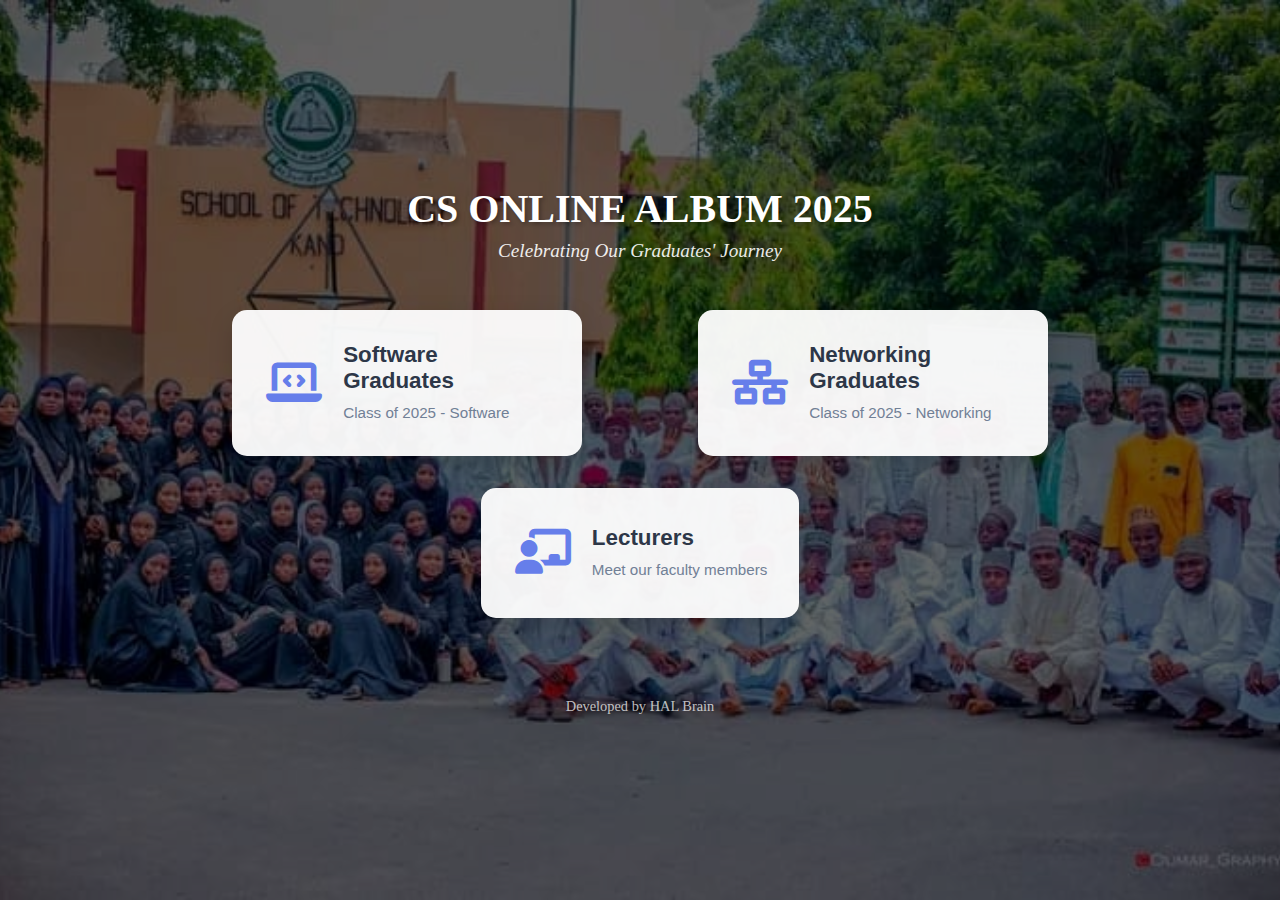
<file: home.html>
<!DOCTYPE html>
<html lang="en">
<head>
  <meta charset="UTF-8">
  <meta name="viewport" content="width=device-width, initial-scale=1.0">
  <title>Home - CS Online Album 2025</title>
  <link rel="stylesheet" href="home-style.css">
  <!-- Font Awesome for icons -->
  <link rel="stylesheet" href="https://cdnjs.cloudflare.com/ajax/libs/font-awesome/6.4.0/css/all.min.css">
</head>
<body>
  <div class="container">
    <header>
      <h1>CS ONLINE ALBUM 2025</h1>
      <p class="subtitle">Celebrating Our Graduates' Journey</p>
    </header>

    <main>
      <div class="buttons-container">
        <!-- Software Graduates -->
        <button class="grad-button" onclick="navigateTo('software.html')">
          <div class="button-icon">
            <i class="fas fa-laptop-code"></i>
          </div>
          <div class="button-text">
            <h3>Software Graduates</h3>
            <p>Class of 2025 - Software</p>
          </div>
        </button>

        <!-- Networking Graduates -->
        <button class="grad-button" onclick="navigateTo('networking.html')">
          <div class="button-icon">
            <i class="fas fa-network-wired"></i>
          </div>
          <div class="button-text">
            <h3>Networking Graduates</h3>
            <p>Class of 2025 - Networking</p>
          </div>
        </button>

        <!-- Lectures -->
        <button class="grad-button" onclick="navigateTo('lectures.html')">
          <div class="button-icon">
            <i class="fas fa-chalkboard-teacher"></i>
          </div>
          <div class="button-text">
            <h3>Lecturers</h3>
            <p>Meet our faculty members</p>
          </div>
        </button>
      </div>
    </main>

    <footer>
      <p>Developed by HAL Brain</p>
    </footer>
  </div>

  <script>
    function navigateTo(page) {
      window.location.href = page;
    }
  </script>
</body>

</html>
</file>
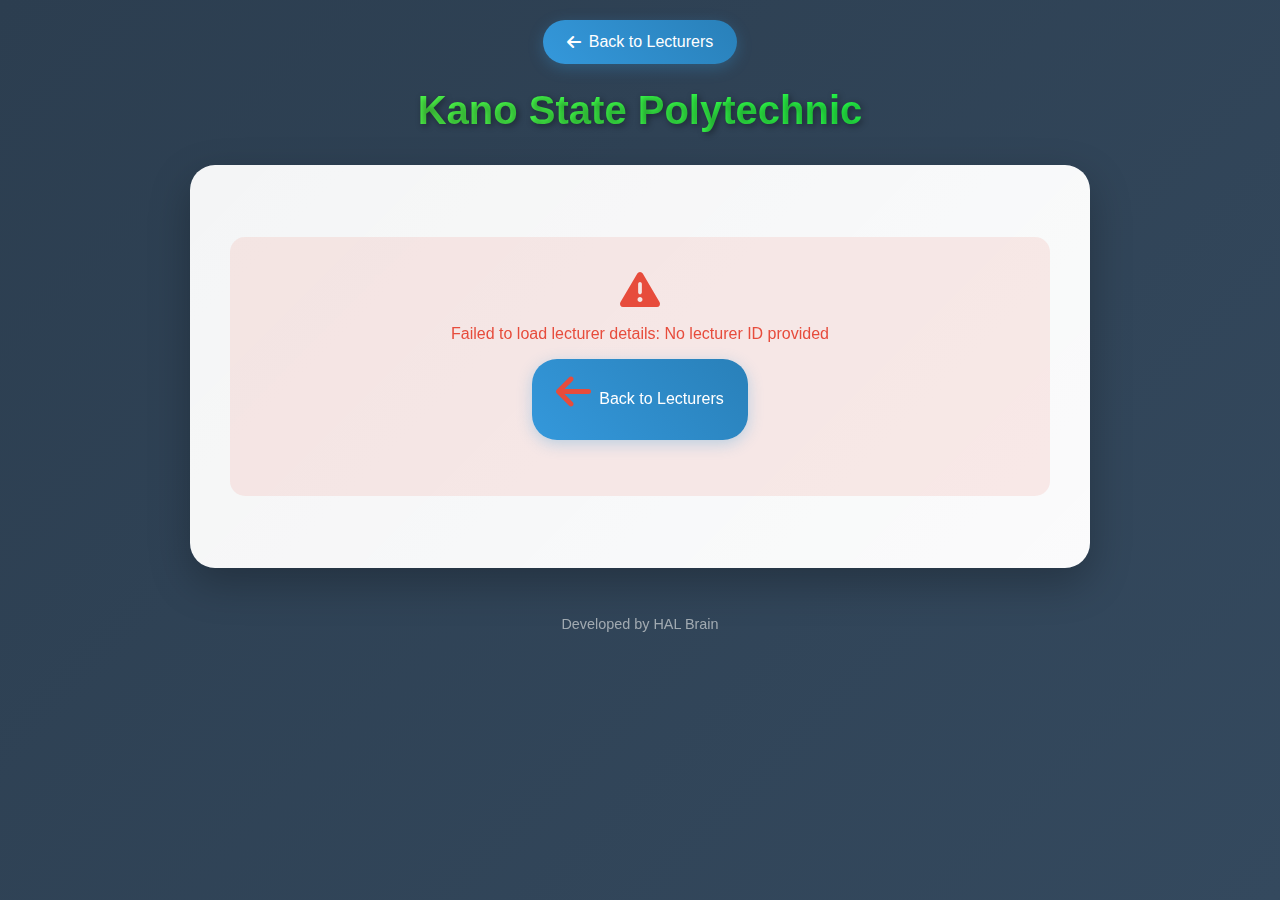
<file: lecturer-details.html>
<!DOCTYPE html>
<html lang="en">
<head>
  <meta charset="UTF-8">
  <meta name="viewport" content="width=device-width, initial-scale=1.0">
  <title>Lecturer Profile - CS Online Album 2025</title>
  <link rel="stylesheet" href="lecturer-details-style.css">
  <!-- Font Awesome -->
  <link rel="stylesheet" href="https://cdnjs.cloudflare.com/ajax/libs/font-awesome/6.4.0/css/all.min.css">
</head>
<body>
  <div class="container">
    <header>
      <a href="lectures.html" class="back-button">
        <i class="fas fa-arrow-left"></i> Back to Lecturers
      </a>
      <h1>Kano State Polytechnic</h1>
    </header>

    <main>
      <div class="loading" id="loading">
        <div class="spinner"></div>
        <p>Loading lecturer information...</p>
      </div>

      <div class="lecturer-profile" id="lecturerProfile">
        <!-- Lecturer details will be loaded here -->
      </div>
    </main>

    <footer>
      <p>Developed by HAL Brain</p>
    </footer>
  </div>

  <script src="lecturer-details-script.js"></script>
</body>

</html>
</file>
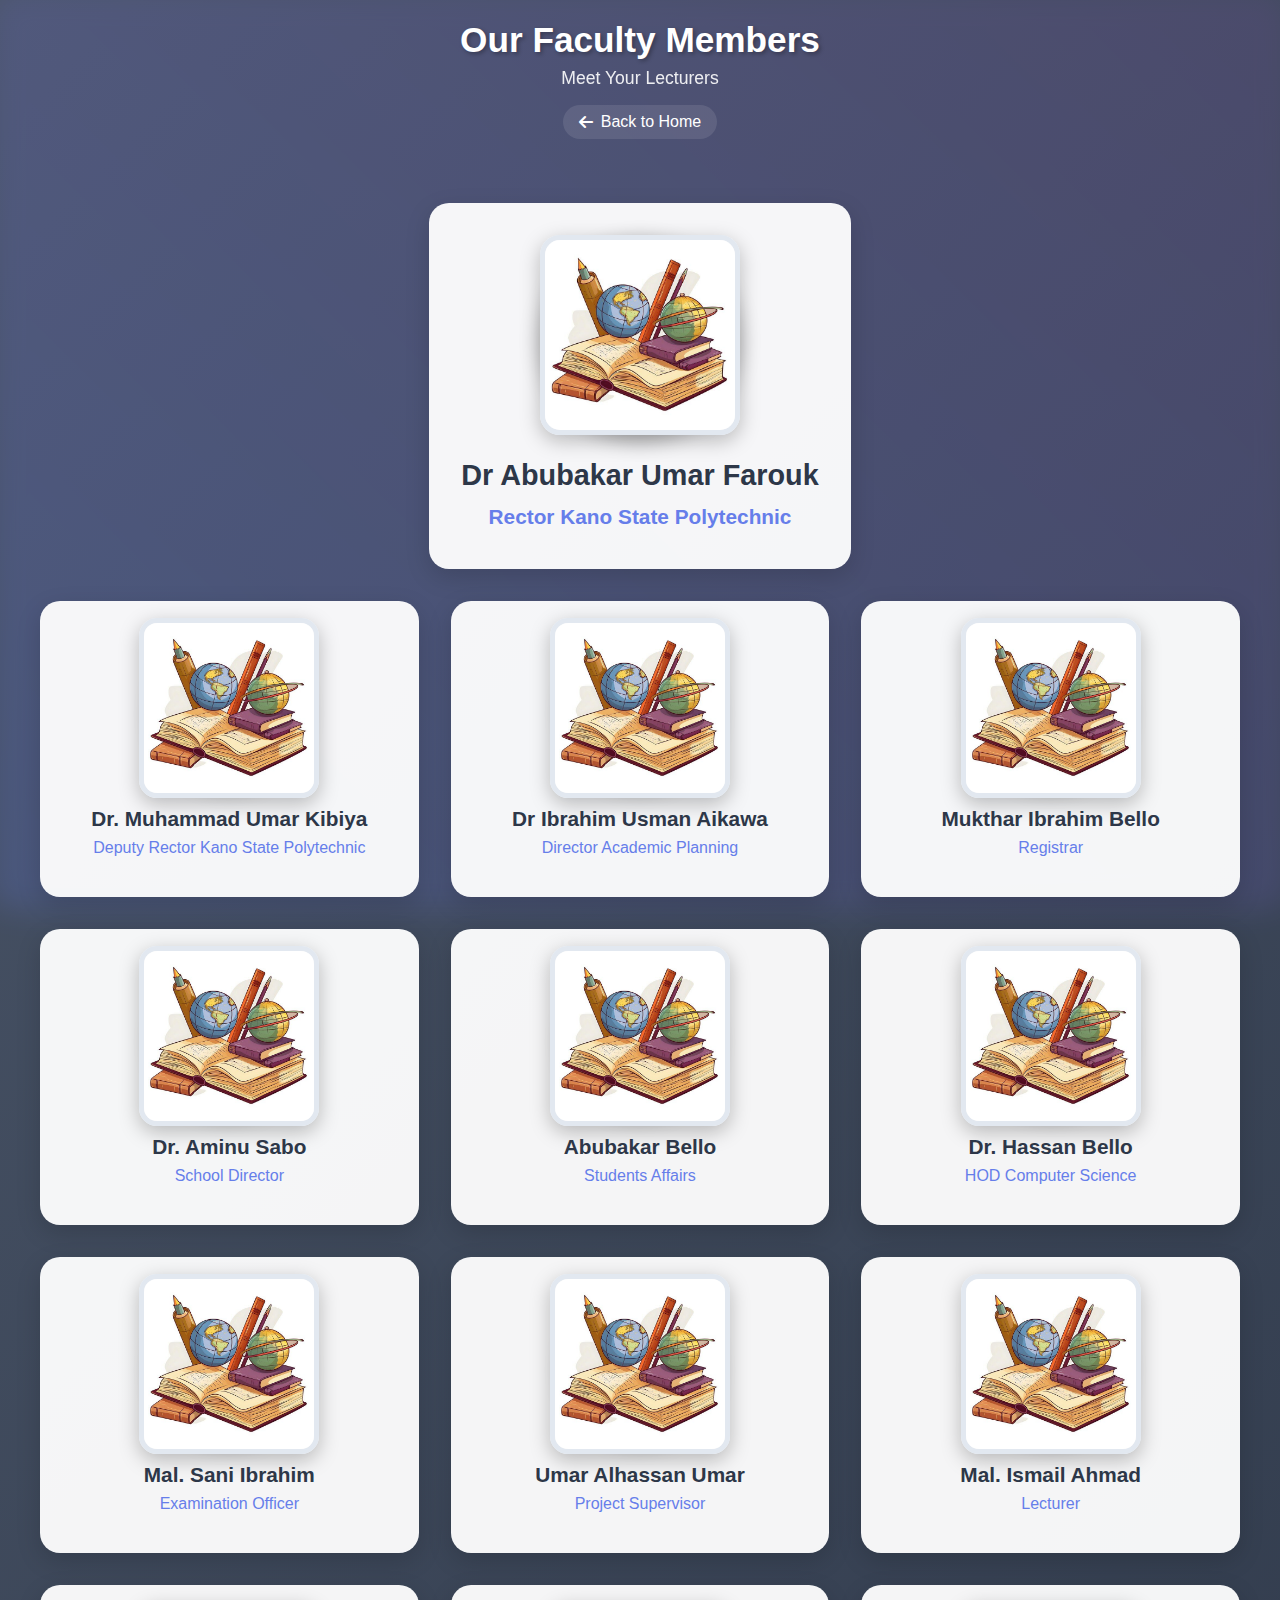
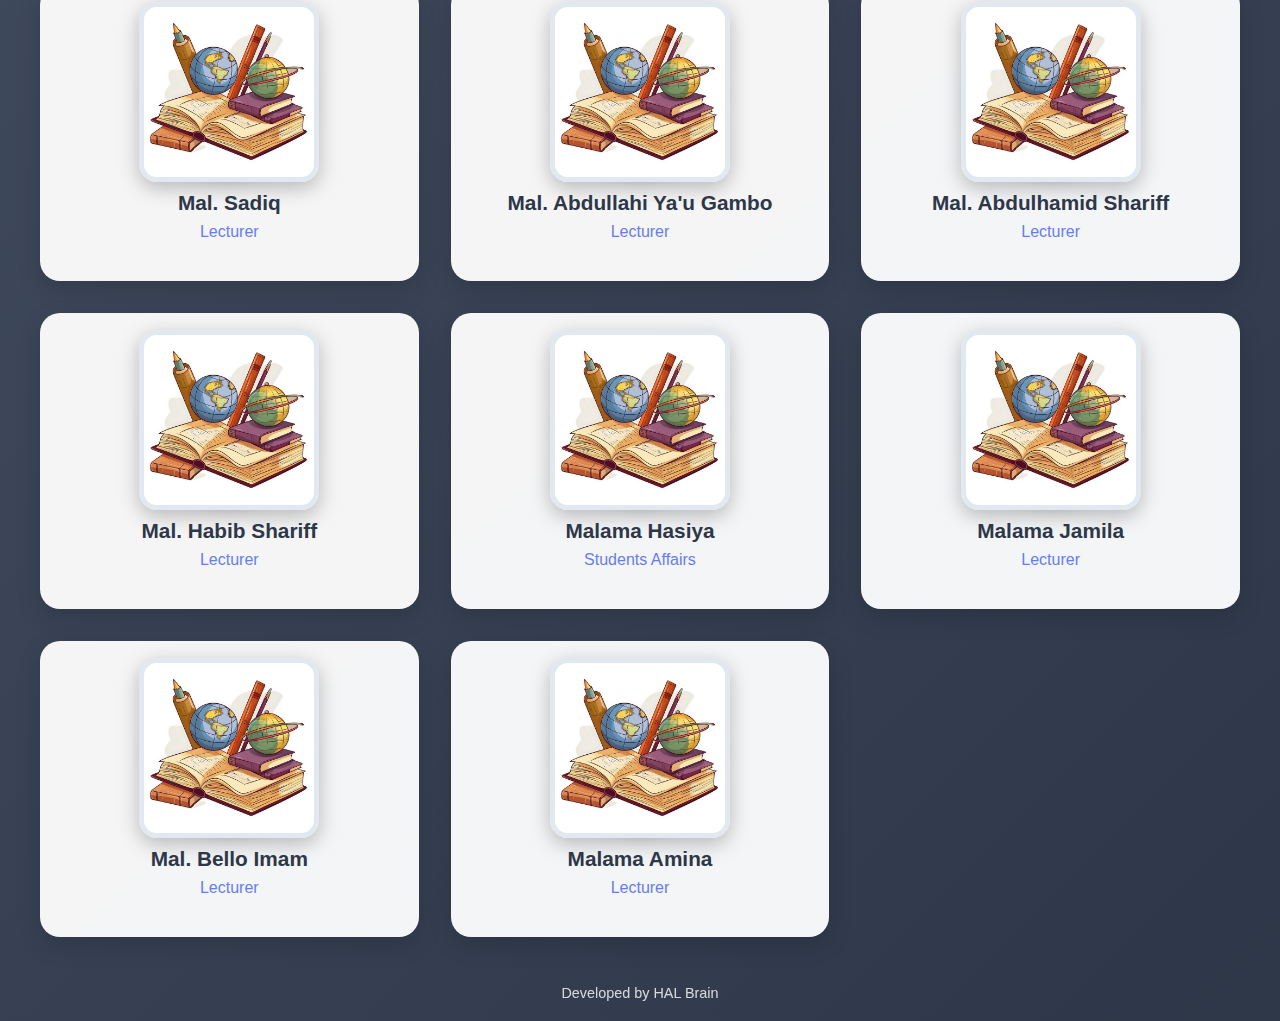
<file: lectures.html>
<!DOCTYPE html>
<html lang="en">
<head>
  <meta charset="UTF-8">
  <meta name="viewport" content="width=device-width, initial-scale=1.0">
  <title>Lecturers - CS Online Album 2025</title>
  <link rel="stylesheet" href="lectures-style.css">
  <!-- Font Awesome -->
  <link rel="stylesheet" href="https://cdnjs.cloudflare.com/ajax/libs/font-awesome/6.4.0/css/all.min.css">
</head>
<body>
  <div class="container">
    <header>
      <h1>Our Faculty Members</h1>
      <p class="subtitle">Meet Your Lecturers</p>
      <a href="home.html" class="back-button">
        <i class="fas fa-arrow-left"></i> Back to Home
      </a>
    </header>

    <main>
      <div class="loading" id="loading">
        <div class="spinner"></div>
        <p>Loading lecturers...</p>
      </div>

      <div class="lecturers-grid" id="lecturersContainer">
        <!-- Lecturers will be loaded here -->
      </div>
    </main>

    <footer>
      <p>Developed by HAL Brain</p>
    </footer>
  </div>

  <script src="lectures-script.js"></script>
</body>

</html>
</file>
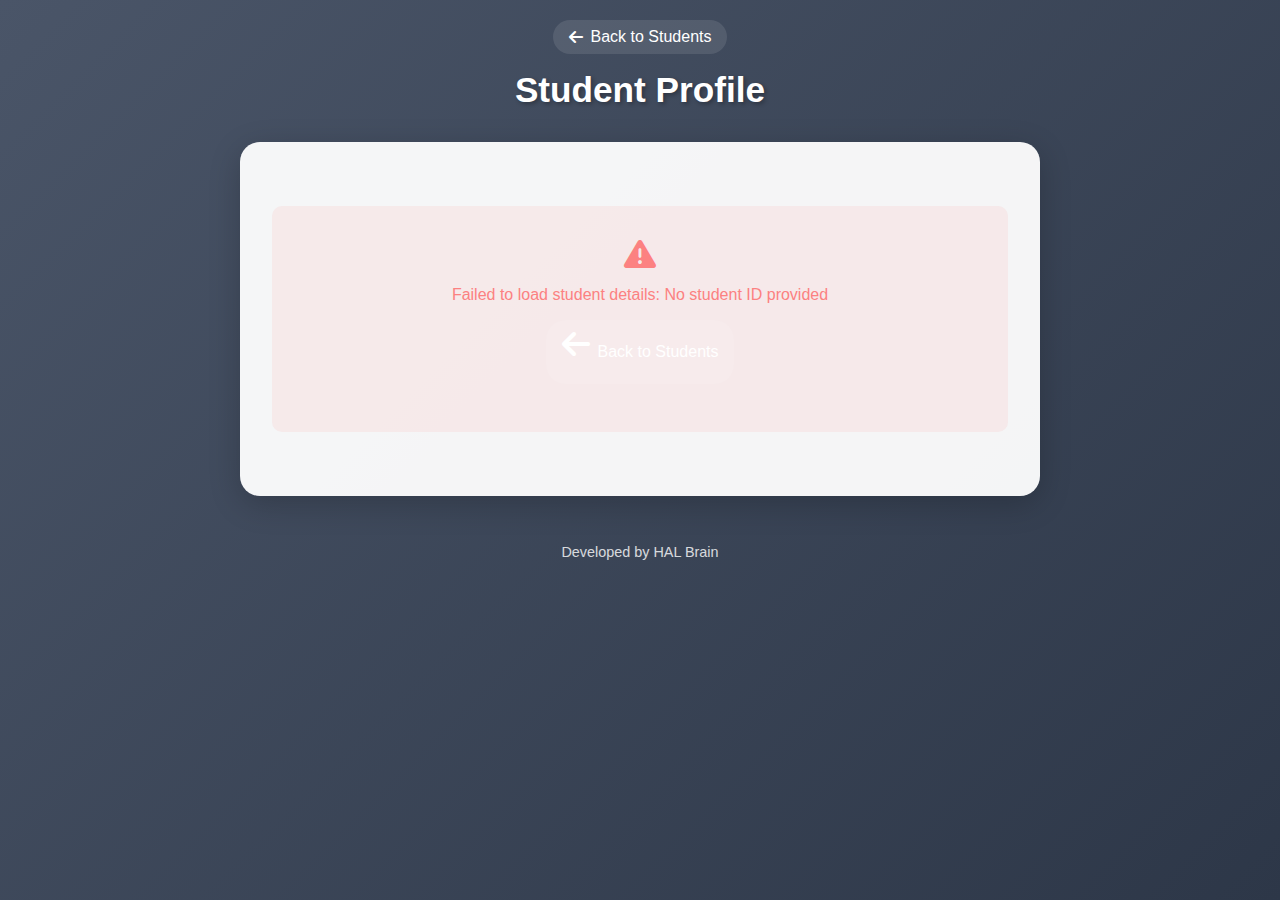
<file: student-details.html>
<!DOCTYPE html>
<html lang="en">
<head>
  <meta charset="UTF-8">
  <meta name="viewport" content="width=device-width, initial-scale=1.0">
  <title>Student Details - CS Online Album 2025</title>
  <link rel="stylesheet" href="student-details-style.css">
  <!-- Font Awesome -->
  <link rel="stylesheet" href="https://cdnjs.cloudflare.com/ajax/libs/font-awesome/6.4.0/css/all.min.css">
</head>
<body>
  <div class="container">
    <header>
      <a href="software.html" class="back-button">
        <i class="fas fa-arrow-left"></i> Back to Students
      </a>
      <h1>Student Profile</h1>
    </header>

    <main>
      <div class="loading" id="loading">
        <div class="spinner"></div>
        <p>Loading student information...</p>
      </div>

      <div class="student-profile" id="studentProfile">
        <!-- Student details will be loaded here -->
      </div>
    </main>

    <footer>
      <p>Developed by HAL Brain</p>
    </footer>
  </div>

  <script src="student-details-script.js"></script>
</body>
</html>
</file>
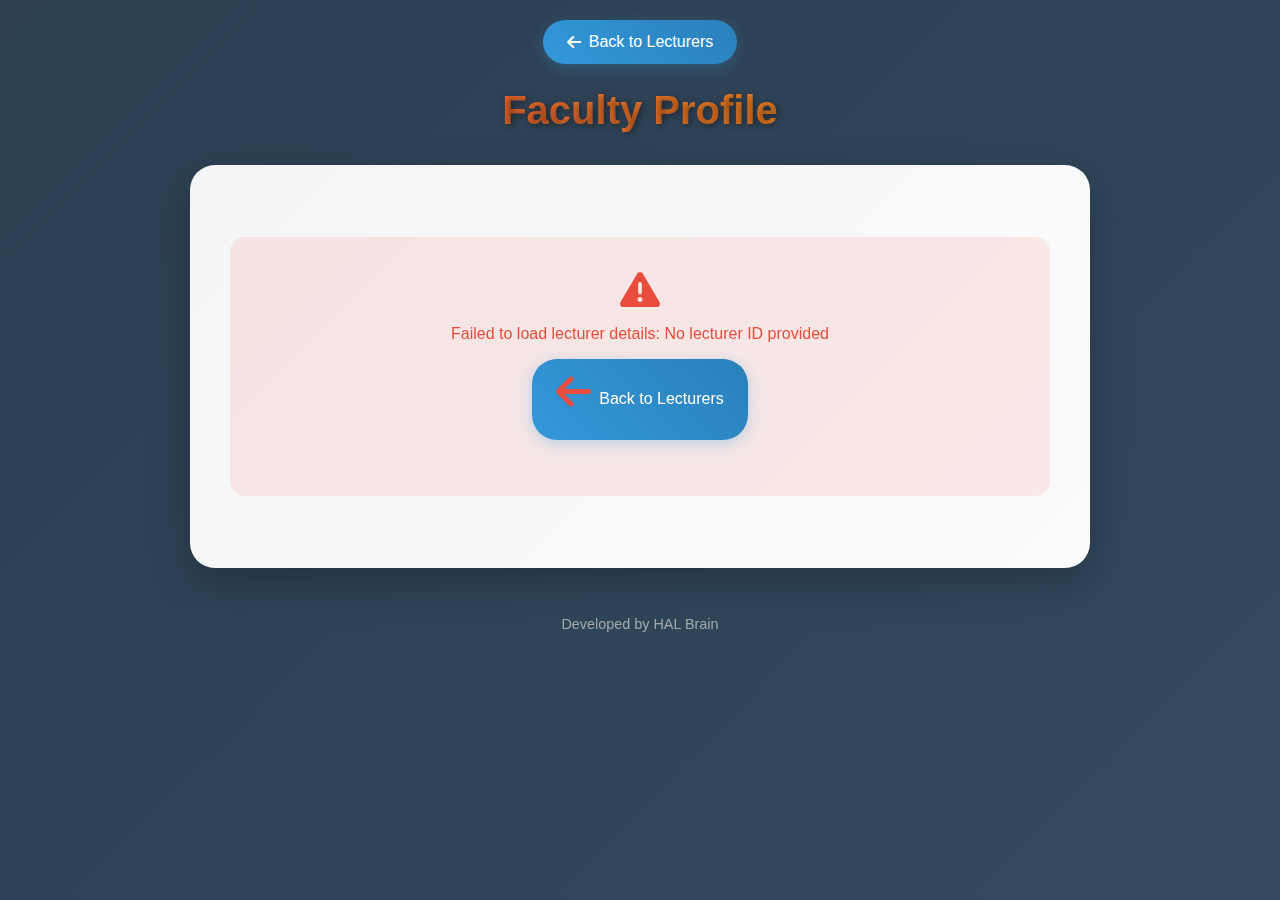
<file: Lecturer woring incase/lecturer-details.html>
<!DOCTYPE html>
<html lang="en">
<head>
  <meta charset="UTF-8">
  <meta name="viewport" content="width=device-width, initial-scale=1.0">
  <title>Lecturer Profile - CS Online Album 2025</title>
  <link rel="stylesheet" href="lecturer-details-style.css">
  <!-- Font Awesome -->
  <link rel="stylesheet" href="https://cdnjs.cloudflare.com/ajax/libs/font-awesome/6.4.0/css/all.min.css">
</head>
<body>
  <div class="container">
    <header>
      <a href="lectures.html" class="back-button">
        <i class="fas fa-arrow-left"></i> Back to Lecturers
      </a>
      <h1>Faculty Profile</h1>
    </header>

    <main>
      <div class="loading" id="loading">
        <div class="spinner"></div>
        <p>Loading lecturer information...</p>
      </div>

      <div class="lecturer-profile" id="lecturerProfile">
        <!-- Lecturer details will be loaded here -->
      </div>
    </main>

    <footer>
      <p>Developed by HAL Brain</p>
    </footer>
  </div>

  <script src="lecturer-details-script.js"></script>
</body>

</html>
</file>
<file: lecturer-details-style.css>
* {
  margin: 0;
  padding: 0;
  box-sizing: border-box;
}

body {
  font-family: 'Arial', sans-serif;
  background: linear-gradient(135deg, #2c3e50 0%, #34495e 100%);
  min-height: 100vh;
  padding: 20px;
  color: white;
}


.container {
  width: 100%;
  max-width: 900px;
  margin: 0 auto;
}

/* Header */
header {
  text-align: center;
  margin-bottom: 2rem;
}

header h1 {
  font-size: 2.5rem;
  font-weight: bold;
  margin-bottom: 1rem;
  text-shadow: 2px 2px 6px rgba(0, 0, 0, 0.4);
  background: linear-gradient(45deg, #6aff4c, #0cff49);
  -webkit-background-clip: text;
  -webkit-text-fill-color: transparent;
  background-clip: text;
}

.back-button {
  display: inline-flex;
  align-items: center;
  gap: 0.5rem;
  color: white;
  text-decoration: none;
  padding: 0.8rem 1.5rem;
  background: linear-gradient(45deg, #3498db, #2980b9);
  border-radius: 25px;
  transition: all 0.3s ease;
  margin-bottom: 1.5rem;
  box-shadow: 0 4px 15px rgba(52, 152, 219, 0.3);
}

.back-button:hover {
  transform: translateX(-5px) scale(1.05);
  box-shadow: 0 6px 20px rgba(52, 152, 219, 0.4);
}

/* Loading */
.loading {
  text-align: center;
  margin: 3rem 0;
  color: white;
}

.spinner {
  border: 4px solid rgba(255, 255, 255, 0.3);
  border-radius: 50%;
  border-top: 4px solid #3498db;
  width: 50px;
  height: 50px;
  animation: spin 1s linear infinite;
  margin: 0 auto 1rem;
}

@keyframes spin {
  0% { transform: rotate(0deg); }
  100% { transform: rotate(360deg); }
}

/* Lecturer Profile */
.lecturer-profile {
  background: linear-gradient(135deg, rgba(255, 255, 255, 0.95), rgba(255, 255, 255, 0.98));
  border-radius: 25px;
  padding: 2.5rem;
  box-shadow: 0 15px 40px rgba(0, 0, 0, 0.25);
  color: #2c3e50;
  backdrop-filter: blur(10px);
}

.profile-header {
  text-align: center;
  margin-bottom: 2.5rem;
  position: relative;
}

.profile-avatar {
  width: 300px;
  height: 300px;
  border-radius: 10%;
  object-fit: cover;
  border: 8px solid #3498db;
  margin: 0 auto 1.5rem;
  box-shadow: 0 12px 35px rgba(0, 0, 0, 0.3);
  transition: transform 0.3s ease;
}

.profile-avatar:hover {
  transform: scale(1.05);
}

.avatar-initial {
  width: 200px;
  height: 200px;
  border-radius: 50%;
  background: linear-gradient(45deg, #e74c3c, #f39c12);
  display: flex;
  align-items: center;
  justify-content: center;
  color: white;
  font-size: 6rem;
  font-weight: bold;
  border: 8px solid #3498db;
  margin: 0 auto 1.5rem;
  box-shadow: 0 12px 35px rgba(0, 0, 0, 0.3);
}

.lecturer-name {
  font-size: 2.5rem;
  font-weight: bold;
  color: #2c3e50;
  margin-bottom: 0.5rem;
  text-shadow: 1px 1px 2px rgba(0, 0, 0, 0.1);
}

.lecturer-title {
  font-size: 1.3rem;
  color: #e74c3c;
  font-weight: 600;
  margin-bottom: 0.5rem;
}



/* Profile Details */
.profile-details {
  display: grid;
  gap: 2rem;
}

.detail-group {
  padding: 1.5rem;
  background: linear-gradient(135deg, rgba(52, 152, 219, 0.1), rgba(41, 128, 185, 0.1));
  border-radius: 15px;
  border-left: 5px solid #3498db;
  transition: transform 0.3s ease;
}

.detail-group:hover {
  transform: translateX(5px);
}

.detail-group h3 {
  color: #2c3e50;
  margin-bottom: 1rem;
  font-size: 1.3rem;
  display: flex;
  align-items: center;
  gap: 0.8rem;
  border-bottom: 2px solid #3498db;
  padding-bottom: 0.5rem;
}

.detail-group h3 i {
  color: #e74c3c;
  font-size: 1.5rem;
}

.detail-group p {
  color: #34495e;
  line-height: 1.6;
  margin-bottom: 0.8rem;
}

.detail-group strong {
  color: #2c3e50;
}

/* Advice Section - Unique Feature */
.advice-section {
  background: linear-gradient(135deg, rgba(243, 156, 18, 0.1), rgba(231, 76, 60, 0.1));
  border-left: 5px solid #f39c12;
  padding: 2rem;
  border-radius: 15px;
  margin-top: 2rem;
  text-align: center;
}

.advice-section h3 {
  color: #e74c3c;
  margin-bottom: 1rem;
  font-size: 1.4rem;
  display: flex;
  align-items: center;
  justify-content: center;
  gap: 0.8rem;
}

.advice-content {
  background: white;
  padding: 1.5rem;
  border-radius: 12px;
  border: 2px dashed #f39c12;
  font-style: italic;
  color: #2c3e50;
  line-height: 1.6;
  font-size: 1.1rem;
  position: relative;
}

.advice-content::before {
  content: '"';
  font-size: 4rem;
  color: #f39c12;
  opacity: 0.2;
  position: absolute;
  top: -10px;
  left: 10px;
  font-family: serif;
}

.advice-content::after {
  content: '"';
  font-size: 4rem;
  color: #f39c12;
  opacity: 0.2;
  position: absolute;
  bottom: -30px;
  right: 10px;
  font-family: serif;
}

/* Contact Info */
.contact-info {
  display: grid;
  grid-template-columns: repeat(auto-fit, minmax(250px, 1fr));
  gap: 1.2rem;
  margin-top: 1rem;
}

.contact-item {
  background: rgba(255, 255, 255, 0.8);
  padding: 1rem;
  border-radius: 10px;
  border: 1px solid #bdc3c7;
}

/* Courses List */
.courses-list {
  display: flex;
  flex-wrap: wrap;
  gap: 0.8rem;
  margin-top: 0.8rem;
}

.course-tag {
  background: linear-gradient(45deg, #3498db, #2980b9);
  color: white;
  padding: 0.5rem 1rem;
  border-radius: 20px;
  font-size: 0.9rem;
  font-weight: 500;
}

/* Error */
.error-message {
  color: #e74c3c;
  text-align: center;
  padding: 2rem;
  background: rgba(231, 76, 60, 0.1);
  border-radius: 15px;
  margin: 2rem 0;
}

.error-message i {
  font-size: 2.5rem;
  margin-bottom: 1rem;
  display: block;
  color: #e74c3c;
}

/* Footer */
footer {
  text-align: center;
  opacity: 0.8;
  margin-top: 3rem;
  font-size: 0.9rem;
  color: #bdc3c7;
}

/* Responsive */
@media (max-width: 768px) {
  .lecturer-profile {
    padding: 1.5rem;
  }
  
  .profile-avatar,
  .avatar-initial {
    width: 150px;
    height: 150px;
    font-size: 4rem;
  }
  
  .lecturer-name {
    font-size: 2rem;
  }
  
  .contact-info {
    grid-template-columns: 1fr;
  }
}

@media (max-width: 480px) {
  .lecturer-profile {
    padding: 1rem;
  }
  
  .profile-avatar,
  .avatar-initial {
    width: 120px;
    height: 120px;
    font-size: 3rem;
  }
  
  .lecturer-name {
    font-size: 1.8rem;
  }
  
  body {
    padding: 15px;
  }
  
  .advice-content {
    padding: 1rem;
    font-size: 1rem;
  }

}
</file>
<file: lectures-style.css>
* {
  margin: 0;
  padding: 0;
  box-sizing: border-box;
}

body {
  font-family: 'Arial', sans-serif;
  background: linear-gradient(135deg, #4a5568 0%, #2d3748 100%);
  min-height: 100vh;
  padding: 20px;
  color: white;
}

.container {
  width: 100%;
  max-width: 1200px;
  margin: 0 auto;
}

/* Header */
header {
  text-align: center;
  margin-bottom: 2rem;
}

header h1 {
  font-size: 2.2rem;
  font-weight: bold;
  margin-bottom: 0.5rem;
  text-shadow: 2px 2px 4px rgba(0, 0, 0, 0.3);
}

.subtitle {
  font-size: 1.1rem;
  opacity: 0.9;
  margin-bottom: 1rem;
}

.back-button {
  display: inline-flex;
  align-items: center;
  gap: 0.5rem;
  color: white;
  text-decoration: none;
  padding: 0.5rem 1rem;
  background: rgba(255, 255, 255, 0.1);
  border-radius: 20px;
  transition: all 0.3s ease;
  margin-bottom: 2rem;
}

.back-button:hover {
  background: rgba(255, 255, 255, 0.2);
  transform: translateX(-5px);
}

/* Loading */
.loading {
  text-align: center;
  margin: 2rem 0;
  color: white;
}

.spinner {
  border: 4px solid rgba(255, 255, 255, 0.3);
  border-radius: 50%;
  border-top: 4px solid white;
  width: 40px;
  height: 40px;
  animation: spin 1s linear infinite;
  margin: 0 auto 1rem;
}

@keyframes spin {
  0% { transform: rotate(0deg); }
  100% { transform: rotate(360deg); }
}

/* RECTOR Card - Special Styling */
.lecturers-grid .lecturer-card:first-child {
  grid-column: 1 / -1; /* This makes it span all columns */
  justify-self: center; /* This centers it */
  max-width: 550px;
  margin-bottom: 0rem;
}

/* Make RECTOR avatar larger */
.lecturers-grid .lecturer-card:first-child .lecturer-avatar-container,
.lecturers-grid .lecturer-card:first-child .lecturer-avatar {
  width: 200px;
  height: 200px;
  font-size: 3.5rem;
}

/* Make RECTOR name larger */
.lecturers-grid .lecturer-card:first-child .lecturer-name {
  font-size: 1.8rem;
  font-weight: 700;
  color: #2d3748;
  margin-bottom: 0.8rem;
}

/* Make RECTOR title larger */
.lecturers-grid .lecturer-card:first-child .lecturer-title {
  font-size: 1.3rem;
  font-weight: 600;
  color: #667eea;
  margin-bottom: 0.5rem;
}

/* RECTOR glow effect */
.lecturers-grid .lecturer-card:first-child::before {
  content: '';
  position: absolute;
  top: -10px;
  left: -10px;
  right: -10px;
  bottom: -10px;
  background: linear-gradient(45deg, #667eea, #764ba2);
  border-radius: 25px;
  z-index: -1;
  opacity: 0.2;
  filter: blur(15px);
}

/* Lecturers Grid - MODIFIED */
.lecturers-grid {
  display: grid;
  grid-template-columns: repeat(3, 1fr);
  gap: 2rem;
  margin-bottom: 2rem;
}

.lecturer-card {
  background: rgba(255, 255, 255, 0.95);
  border: none;
  border-radius: 20px;
  padding: 2rem;
  cursor: pointer;
  transition: all 0.3s ease;
  box-shadow: 0 8px 25px rgba(0, 0, 0, 0.15);
  text-align: center;
  display: flex;
  flex-direction: column;
  align-items: center;
  gap: 1.5rem;
  min-height: 250px;
}

.lecturer-card:hover {
  transform: translateY(-5px);
  box-shadow: 0 12px 30px rgba(0, 0, 0, 0.2);
  background: white;
}

.lecturer-avatar-container {
  width: 150px;
  height: 150px;
  border-radius: 50%;
  background: linear-gradient(45deg, #667eea, #764ba2);
  display: flex;
  align-items: center;
  justify-content: center;
  color: white;
  font-weight: bold;
  font-size: 2.5rem;
  border: 5px solid #e2e8f0;
  box-shadow: 0 6px 20px rgba(0, 0, 0, 0.25);
}

.lecturer-avatar {
  width: 180px;
  height: 180px;
  border-radius: 10%;
  object-fit: cover;
  border: 5px solid #e2e8f0;
  display: block;
  box-shadow: 0 6px 20px rgba(0, 0, 0, 0.25);
}

.lecturer-info {
  text-align: center;
}

.lecturer-name {
  color: #2d3748;
  font-size: 1.3rem;
  font-weight: 600;
  margin-bottom: 0.5rem;
}

.lecturer-title {
  color: #667eea;
  font-size: 1rem;
  font-weight: 500;
  margin-bottom: 0.5rem;
}

.lecturer-department {
  color: #718096;
  font-size: 0.85rem;
  font-style: italic;
}

/* Error */
.error-message {
  color: #fc8181;
  text-align: center;
  padding: 2rem;
  background: rgba(252, 129, 129, 0.1);
  border-radius: 10px;
  margin: 2rem 0;
  grid-column: 1 / -1;
}

.error-message i {
  font-size: 2rem;
  margin-bottom: 1rem;
  display: block;
}

/* Footer */
footer {
  text-align: center;
  opacity: 0.8;
  margin-top: 3rem;
  font-size: 0.9rem;
}

/* Responsive */
@media (max-width: 768px) {
  .lecturers-grid {
    grid-template-columns: 1fr;
    gap: 2rem;
  }
  
  .lecturer-card {
    padding: 1.8rem;
    min-height: 220px;
  }
  
  .lecturer-avatar-container,
  .lecturer-avatar {
    width: 100px;
    height: 100px;
    font-size: 2.2rem;
  }
  
  header h1 {
    font-size: 1.8rem;
  }
}

@media (max-width: 480px) {
  .lecturer-card {
    padding: 1.5rem;
    min-height: 200px;
    gap: 1.2rem;
  }
  
  .lecturer-avatar-container,
  .lecturer-avatar {
    width: 90px;
    height: 90px;
    font-size: 2rem;
  }
  
  .lecturer-name {
    font-size: 1.2rem;
  }
  
  body {
    padding: 15px;
  }

}
</file>
<file: student-details-style.css>
* {
  margin: 0;
  padding: 0;
  box-sizing: border-box;
}

body {
  font-family: 'Arial', sans-serif;
  background: linear-gradient(135deg, #4a5568 0%, #2d3748 100%);
  min-height: 100vh;
  padding: 20px;
  color: white;
}

.container {
  width: 100%;
  max-width: 800px;
  margin: 0 auto;
}

/* Header */
header {
  text-align: center;
  margin-bottom: 2rem;
}

header h1 {
  font-size: 2.2rem;
  font-weight: bold;
  margin-bottom: 1rem;
  text-shadow: 2px 2px 4px rgba(0, 0, 0, 0.3);
}

.back-button {
  display: inline-flex;
  align-items: center;
  gap: 0.5rem;
  color: white;
  text-decoration: none;
  padding: 0.5rem 1rem;
  background: rgba(255, 255, 255, 0.1);
  border-radius: 20px;
  transition: all 0.3s ease;
  margin-bottom: 1rem;
}

.back-button:hover {
  background: rgba(255, 255, 255, 0.2);
  transform: translateX(-5px);
}

/* Loading */
.loading {
  text-align: center;
  margin: 3rem 0;
  color: white;
}

.spinner {
  border: 4px solid rgba(255, 255, 255, 0.3);
  border-radius: 50%;
  border-top: 4px solid white;
  width: 40px;
  height: 40px;
  animation: spin 1s linear infinite;
  margin: 0 auto 1rem;
}

@keyframes spin {
  0% { transform: rotate(0deg); }
  100% { transform: rotate(360deg); }
}

/* Student Profile */
.student-profile {
  background: rgba(255, 255, 255, 0.95);
  border-radius: 20px;
  padding: 2rem;
  box-shadow: 0 8px 32px rgba(0, 0, 0, 0.2);
  color: #2d3748;
}

.profile-header {
  text-align: center;
  margin-bottom: 2rem;
}

.profile-avatar {
  width: 300px;
  height: 300px;
  border-radius: 50%;
  object-fit: cover;
  border: 8px solid #e2e8f0;
  margin: 0 auto 1.5rem;
  box-shadow: 0 10px 30px rgba(0, 0, 0, 0.3);
}

.avatar-initial {
  width: 180px;
  height: 180px;
  border-radius: 50%;
  background: linear-gradient(45deg, #667eea, #764ba2);
  display: flex;
  align-items: center;
  justify-content: center;
  color: white;
  font-size: 5rem;
  font-weight: bold;
  border: 8px solid #e2e8f0;
  margin: 0 auto 1.5rem;
  box-shadow: 0 10px 30px rgba(0, 0, 0, 0.3);
}

.student-name {
  font-size: 2rem;
  font-weight: bold;
  color: #2d3748;
  margin-bottom: 0.5rem;
}

.student-nickname {
  font-size: 1.2rem;
  color: #667eea;
  font-style: italic;
  margin-bottom: 1rem;
}

/* Profile Details */
.profile-details {
  display: grid;
  gap: 1.5rem;
}

.detail-group {
  padding: 1rem;
  background: rgba(102, 126, 234, 0.1);
  border-radius: 10px;
  border-left: 4px solid #667eea;
}

.detail-group h3 {
  color: #667eea;
  margin-bottom: 0.5rem;
  font-size: 1.1rem;
  display: flex;
  align-items: center;
  gap: 0.5rem;
}

.detail-group h3 i {
  font-size: 1.2rem;
}

.detail-group p {
  color: #4a5568;
  line-height: 1.5;
}

/* Contact Info */
.contact-info {
  display: grid;
  grid-template-columns: repeat(auto-fit, minmax(250px, 1fr));
  gap: 1rem;
  margin-top: 1rem;
}

/* Error */
.error-message {
  color: #fc8181;
  text-align: center;
  padding: 2rem;
  background: rgba(252, 129, 129, 0.1);
  border-radius: 10px;
  margin: 2rem 0;
}

.error-message i {
  font-size: 2rem;
  margin-bottom: 1rem;
  display: block;
}

/* Footer */
footer {
  text-align: center;
  opacity: 0.8;
  margin-top: 3rem;
  font-size: 0.9rem;
}

/* Responsive */
@media (max-width: 768px) {
  .student-profile {
    padding: 1.5rem;
  }
  
  .profile-avatar,
  .avatar-initial {
    width: 150px;
    height: 150px;
    font-size: 4rem;
  }
  
  .student-name {
    font-size: 1.8rem;
  }
  
  .contact-info {
    grid-template-columns: 1fr;
  }
}

@media (max-width: 480px) {
  .student-profile {
    padding: 1rem;
  }
  
  .profile-avatar,
  .avatar-initial {
    width: 120px;
    height: 120px;
    font-size: 3rem;
  }
  
  .student-name {
    font-size: 1.5rem;
  }
  
  body {
    padding: 15px;
  }
}
</file>
<file: Lecturer woring incase/lecturer-details-style.css>
* {
  margin: 0;
  padding: 0;
  box-sizing: border-box;
}

body {
  font-family: 'Arial', sans-serif;
  background: linear-gradient(135deg, #2c3e50 0%, #34495e 100%);
  min-height: 100vh;
  padding: 20px;
  color: white;
}

.container {
  width: 100%;
  max-width: 900px;
  margin: 0 auto;
}

/* Header */
header {
  text-align: center;
  margin-bottom: 2rem;
}

header h1 {
  font-size: 2.5rem;
  font-weight: bold;
  margin-bottom: 1rem;
  text-shadow: 2px 2px 6px rgba(0, 0, 0, 0.4);
  background: linear-gradient(45deg, #e74c3c, #f39c12);
  -webkit-background-clip: text;
  -webkit-text-fill-color: transparent;
  background-clip: text;
}

.back-button {
  display: inline-flex;
  align-items: center;
  gap: 0.5rem;
  color: white;
  text-decoration: none;
  padding: 0.8rem 1.5rem;
  background: linear-gradient(45deg, #3498db, #2980b9);
  border-radius: 25px;
  transition: all 0.3s ease;
  margin-bottom: 1.5rem;
  box-shadow: 0 4px 15px rgba(52, 152, 219, 0.3);
}

.back-button:hover {
  transform: translateX(-5px) scale(1.05);
  box-shadow: 0 6px 20px rgba(52, 152, 219, 0.4);
}

/* Loading */
.loading {
  text-align: center;
  margin: 3rem 0;
  color: white;
}

.spinner {
  border: 4px solid rgba(255, 255, 255, 0.3);
  border-radius: 50%;
  border-top: 4px solid #3498db;
  width: 50px;
  height: 50px;
  animation: spin 1s linear infinite;
  margin: 0 auto 1rem;
}

@keyframes spin {
  0% { transform: rotate(0deg); }
  100% { transform: rotate(360deg); }
}

/* Lecturer Profile */
.lecturer-profile {
  background: linear-gradient(135deg, rgba(255, 255, 255, 0.95), rgba(255, 255, 255, 0.98));
  border-radius: 25px;
  padding: 2.5rem;
  box-shadow: 0 15px 40px rgba(0, 0, 0, 0.25);
  color: #2c3e50;
  backdrop-filter: blur(10px);
}

.profile-header {
  text-align: center;
  margin-bottom: 2.5rem;
  position: relative;
}

.profile-avatar {
  width: 300px;
  height: 300px;
  border-radius: 10%;
  object-fit: cover;
  border: 8px solid #3498db;
  margin: 0 auto 1.5rem;
  box-shadow: 0 12px 35px rgba(0, 0, 0, 0.3);
  transition: transform 0.3s ease;
}

.profile-avatar:hover {
  transform: scale(1.05);
}

.avatar-initial {
  width: 200px;
  height: 200px;
  border-radius: 50%;
  background: linear-gradient(45deg, #e74c3c, #f39c12);
  display: flex;
  align-items: center;
  justify-content: center;
  color: white;
  font-size: 6rem;
  font-weight: bold;
  border: 8px solid #3498db;
  margin: 0 auto 1.5rem;
  box-shadow: 0 12px 35px rgba(0, 0, 0, 0.3);
}

.lecturer-name {
  font-size: 2.5rem;
  font-weight: bold;
  color: #2c3e50;
  margin-bottom: 0.5rem;
  text-shadow: 1px 1px 2px rgba(0, 0, 0, 0.1);
}

.lecturer-title {
  font-size: 1.3rem;
  color: #e74c3c;
  font-weight: 600;
  margin-bottom: 0.5rem;
}

.lecturer-department {
  font-size: 1.1rem;
  color: #7f8c8d;
  font-style: italic;
  margin-bottom: 1rem;
}

/* Profile Details */
.profile-details {
  display: grid;
  gap: 2rem;
}

.detail-group {
  padding: 1.5rem;
  background: linear-gradient(135deg, rgba(52, 152, 219, 0.1), rgba(41, 128, 185, 0.1));
  border-radius: 15px;
  border-left: 5px solid #3498db;
  transition: transform 0.3s ease;
}

.detail-group:hover {
  transform: translateX(5px);
}

.detail-group h3 {
  color: #2c3e50;
  margin-bottom: 1rem;
  font-size: 1.3rem;
  display: flex;
  align-items: center;
  gap: 0.8rem;
  border-bottom: 2px solid #3498db;
  padding-bottom: 0.5rem;
}

.detail-group h3 i {
  color: #e74c3c;
  font-size: 1.5rem;
}

.detail-group p {
  color: #34495e;
  line-height: 1.6;
  margin-bottom: 0.8rem;
}

.detail-group strong {
  color: #2c3e50;
}

/* Advice Section - Unique Feature */
.advice-section {
  background: linear-gradient(135deg, rgba(243, 156, 18, 0.1), rgba(231, 76, 60, 0.1));
  border-left: 5px solid #f39c12;
  padding: 2rem;
  border-radius: 15px;
  margin-top: 2rem;
  text-align: center;
}

.advice-section h3 {
  color: #e74c3c;
  margin-bottom: 1rem;
  font-size: 1.4rem;
  display: flex;
  align-items: center;
  justify-content: center;
  gap: 0.8rem;
}

.advice-content {
  background: white;
  padding: 1.5rem;
  border-radius: 12px;
  border: 2px dashed #f39c12;
  font-style: italic;
  color: #2c3e50;
  line-height: 1.6;
  font-size: 1.1rem;
  position: relative;
}

.advice-content::before {
  content: '"';
  font-size: 4rem;
  color: #f39c12;
  opacity: 0.2;
  position: absolute;
  top: -10px;
  left: 10px;
  font-family: serif;
}

.advice-content::after {
  content: '"';
  font-size: 4rem;
  color: #f39c12;
  opacity: 0.2;
  position: absolute;
  bottom: -30px;
  right: 10px;
  font-family: serif;
}

/* Contact Info */
.contact-info {
  display: grid;
  grid-template-columns: repeat(auto-fit, minmax(250px, 1fr));
  gap: 1.2rem;
  margin-top: 1rem;
}

.contact-item {
  background: rgba(255, 255, 255, 0.8);
  padding: 1rem;
  border-radius: 10px;
  border: 1px solid #bdc3c7;
}

/* Courses List */
.courses-list {
  display: flex;
  flex-wrap: wrap;
  gap: 0.8rem;
  margin-top: 0.8rem;
}

.course-tag {
  background: linear-gradient(45deg, #3498db, #2980b9);
  color: white;
  padding: 0.5rem 1rem;
  border-radius: 20px;
  font-size: 0.9rem;
  font-weight: 500;
}

/* Error */
.error-message {
  color: #e74c3c;
  text-align: center;
  padding: 2rem;
  background: rgba(231, 76, 60, 0.1);
  border-radius: 15px;
  margin: 2rem 0;
}

.error-message i {
  font-size: 2.5rem;
  margin-bottom: 1rem;
  display: block;
  color: #e74c3c;
}

/* Footer */
footer {
  text-align: center;
  opacity: 0.8;
  margin-top: 3rem;
  font-size: 0.9rem;
  color: #bdc3c7;
}

/* Responsive */
@media (max-width: 768px) {
  .lecturer-profile {
    padding: 1.5rem;
  }
  
  .profile-avatar,
  .avatar-initial {
    width: 150px;
    height: 150px;
    font-size: 4rem;
  }
  
  .lecturer-name {
    font-size: 2rem;
  }
  
  .contact-info {
    grid-template-columns: 1fr;
  }
}

@media (max-width: 480px) {
  .lecturer-profile {
    padding: 1rem;
  }
  
  .profile-avatar,
  .avatar-initial {
    width: 120px;
    height: 120px;
    font-size: 3rem;
  }
  
  .lecturer-name {
    font-size: 1.8rem;
  }
  
  body {
    padding: 15px;
  }
  
  .advice-content {
    padding: 1rem;
    font-size: 1rem;
  }

}
</file>
<file: home-style.css>
/* Reset and base styles */
* {
  margin: 0;
  padding: 0;
  box-sizing: border-box;
}

body {
background-image: url('home_background.jpg');
  background-size: cover;
  background-position: center;
  background-repeat: no-repeat;
  background-attachment: fixed;
  min-height: 100vh;
  display: flex;
  justify-content: center;
  align-items: center;
    background-color: rgba(0, 0, 0, 0.6);
  background-blend-mode: darken;
}

.container {
  width: 100%;
  max-width: 900px;
  text-align: center;
}

/* Header styles */
header {
  margin-bottom: 3rem;
  color: white;
}

header h1 {
  font-size: 2.5rem;
  font-weight: bold;
  margin-bottom: 0.5rem;
  text-shadow: 2px 2px 4px rgba(0, 0, 0, 0.3);
}

.subtitle {
  font-size: 1.2rem;
  opacity: 0.9;
  font-style: italic;
}

/* Buttons container */
.buttons-container {
  display: grid;
  grid-template-columns: repeat(auto-fit, minmax(280px, 1fr));
  gap: 2rem;
  margin-bottom: 3rem;
  justify-content: center;
}

/* Button styles */
.grad-button {
  background: rgba(255, 255, 255, 0.95);
  border: none;
  border-radius: 15px;
  padding: 2rem;
  cursor: pointer;
  transition: all 0.3s ease;
  box-shadow: 0 8px 25px rgba(0, 0, 0, 0.15);
  text-align: left;
  display: flex;
  align-items: center;
  gap: 1.2rem;
  min-height: 130px;
  margin: 0 auto;
  max-width: 350px;
}

.grad-button:hover {
  transform: translateY(-5px);
  box-shadow: 0 15px 35px rgba(0, 0, 0, 0.2);
  background: white;
}

.grad-button:active {
  transform: translateY(-2px);
}

.button-icon {
  font-size: 2.8rem;
  color: #667eea;
  flex-shrink: 0;
  width: 60px;
  text-align: center;
}

.button-text h3 {
  color: #2d3748;
  font-size: 1.4rem;
  margin-bottom: 0.5rem;
  font-weight: 600;
}

.button-text p {
  color: #718096;
  font-size: 0.95rem;
  line-height: 1.4;
}

/* Specific button colors on hover - ORIGINAL COLORS */
.grad-button:nth-child(1):hover .button-icon { /* Software */
  color: #27ae60; /* Green for Software */
}

.grad-button:nth-child(2):hover .button-icon { /* Networking */
  color: #f39c12; /* Orange for Networking */
}

.grad-button:nth-child(3):hover .button-icon { /* Lectures */
  color: #e74c3c; /* Red for Lectures */
}

/* Center alignment for all buttons */
.buttons-container {
  display: flex;
  flex-wrap: wrap;
  justify-content: center;
  gap: 2rem;
}

/* Footer */
footer {
  color: rgba(255, 255, 255, 0.9);
  opacity: 0.8;
  margin-top: 2rem;
  font-size: 0.9rem;
}

/* Responsive design */
@media (max-width: 768px) {
  .buttons-container {
    flex-direction: column;
    align-items: center;
    gap: 1.5rem;
  }
  
  .grad-button {
    width: 100%;
    max-width: 320px;
    min-height: 110px;
    padding: 1.5rem;
  }
  
  header h1 {
    font-size: 2rem;
  }
  
  .subtitle {
    font-size: 1rem;
  }
  
  .button-icon {
    font-size: 2.2rem;
    width: 50px;
  }
  
  .button-text h3 {
    font-size: 1.2rem;
  }
}

@media (max-width: 480px) {
  .grad-button {
    flex-direction: column;
    text-align: center;
    gap: 0.8rem;
    padding: 1.2rem;
  }
  
  .button-icon {
    margin-bottom: 0.5rem;
    font-size: 2rem;
  }
  
  .button-text h3 {
    font-size: 1.1rem;
  }
  
  .button-text p {
    font-size: 0.85rem;
  }
  
  body {
    padding: 15px;
  }
}

/* Additional centering for the layout */
.container {
  display: flex;
  flex-direction: column;
  align-items: center;
  justify-content: center;
  min-height: 80vh;
}

main {
  width: 100%;
  display: flex;
  justify-content: center;
}
</file>
